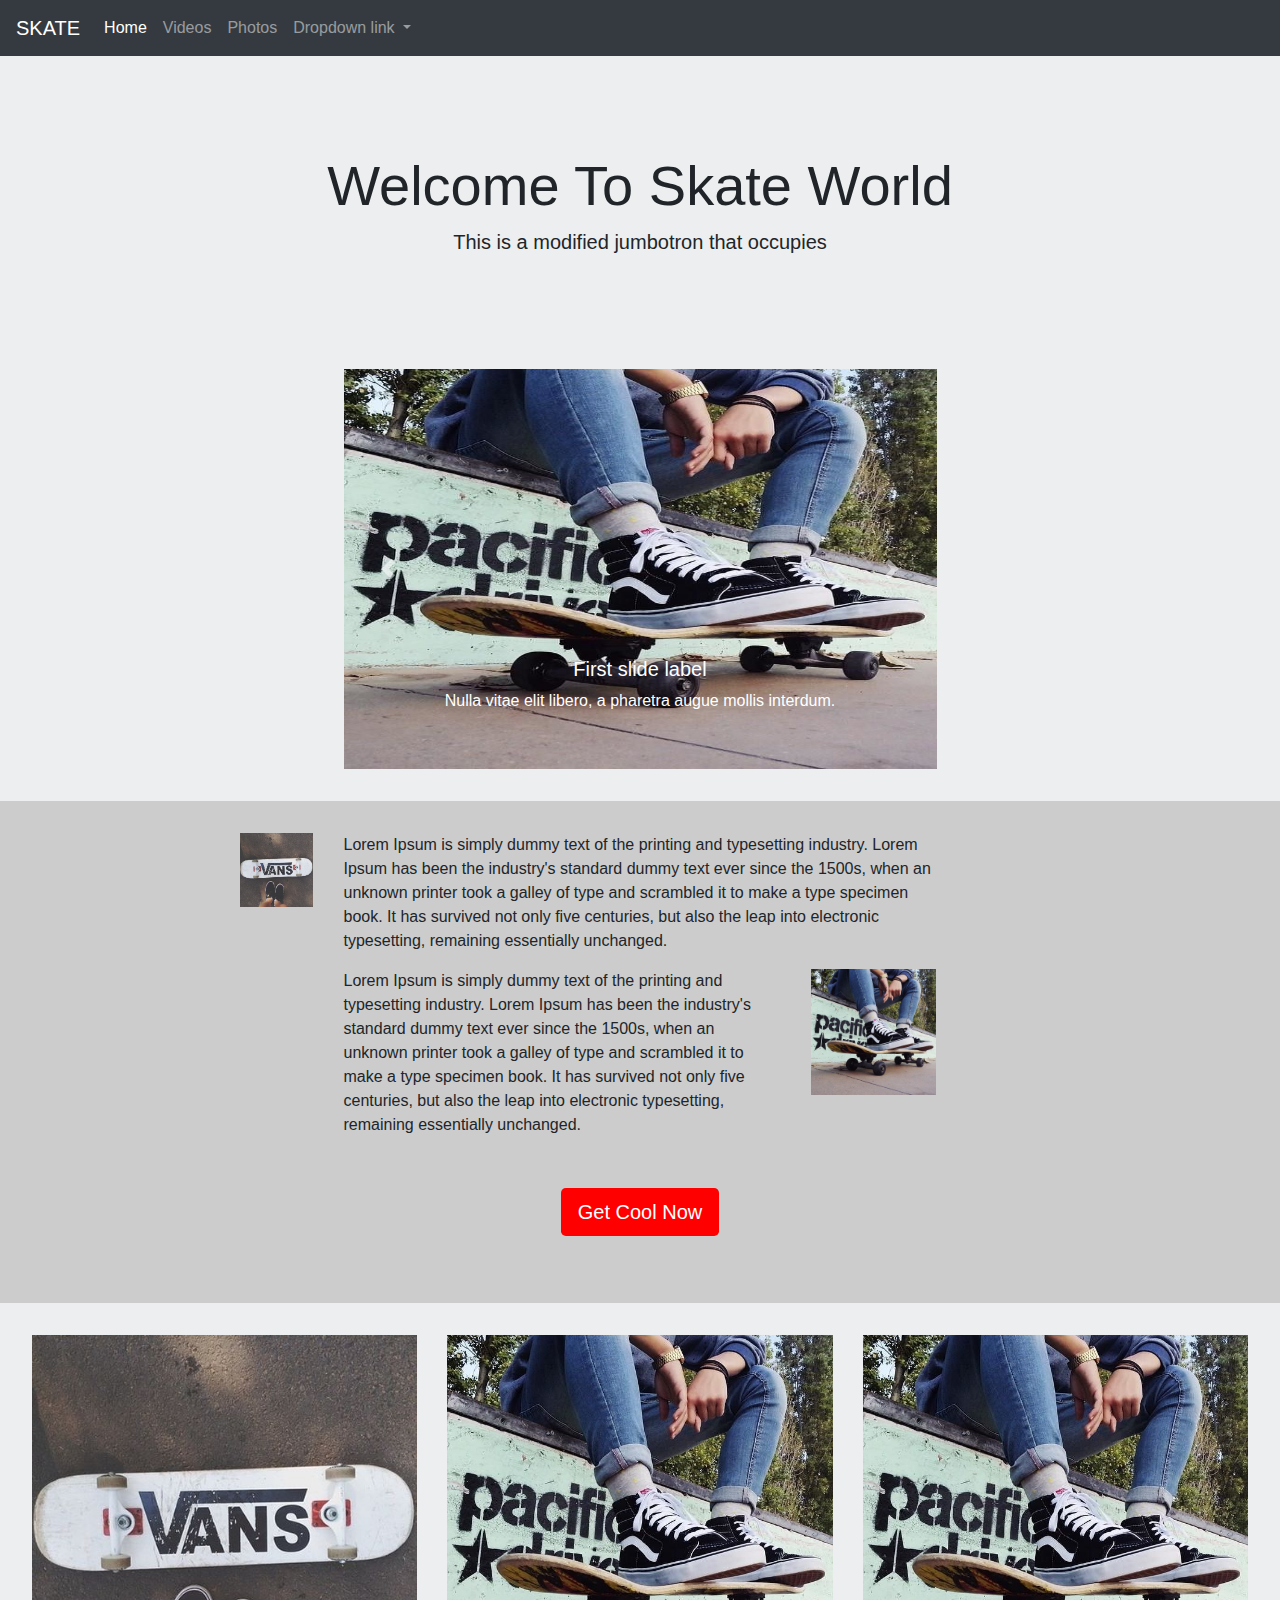
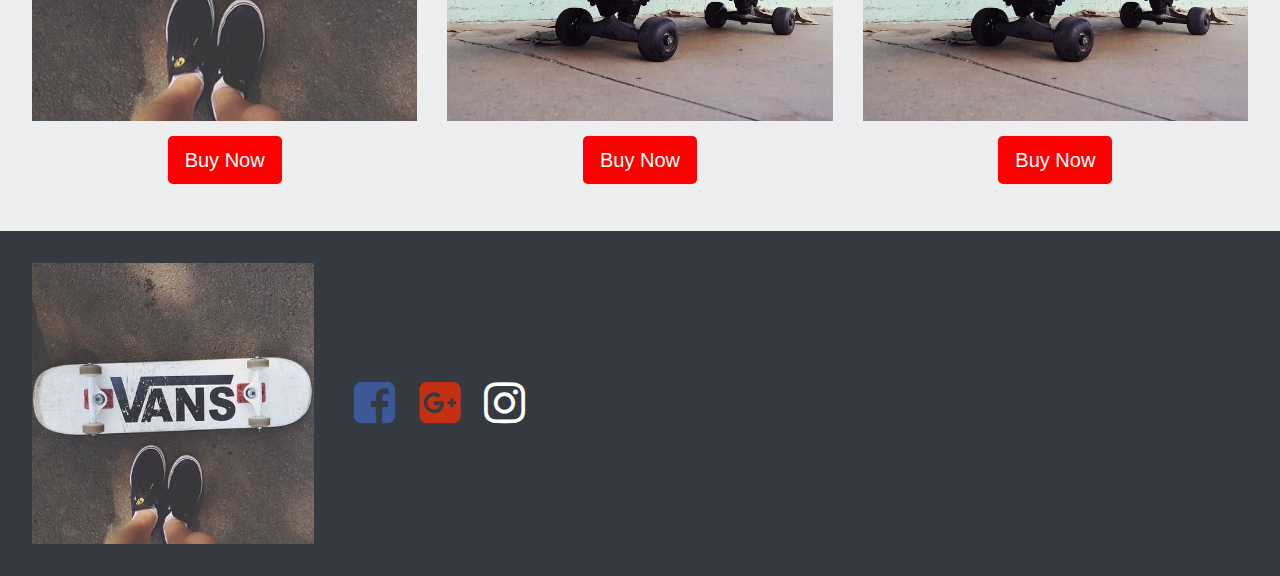
<file: project2 bootstrap/index.html>
<!DOCTYPE html>
<html lang="en">
    <head>
        <!-- Required meta tags -->
        <meta charset="utf-8">
        <meta name="viewport" content="width=device-width, initial-scale=1, shrink-to-fit=no">

        <!-- Bootstrap CSS -->
        <link rel="stylesheet" href="bootstrap-4.4.1-dist/bootstrap-4.4.1-dist/css/bootstrap-grid.min.css">
        <link rel="stylesheet" href="bootstrap-4.4.1-dist/bootstrap-4.4.1-dist/css/bootstrap.min.css">

        <link rel="stylesheet" href="https://cdnjs.cloudflare.com/ajax/libs/font-awesome/4.7.0/css/font-awesome.min.css">
        <link rel="stylesheet" href="style.css"> 
    </head>

    <body>
        <div class="contianer-fluid">    
            <nav class="navbar navbar-expand-lg navbar-dark bg-dark">
                <a class="navbar-brand" href="#">SKATE</a>
                <button class="navbar-toggler" type="button" data-toggle="collapse" data-target="#navbarNavDropdown" aria-controls="navbarNavDropdown" aria-expanded="false" aria-label="Toggle navigation">
                    <span class="navbar-toggler-icon"></span>
                </button>
                <div class="collapse navbar-collapse" id="navbarNavDropdown">
                    <ul class="navbar-nav">
                        <li class="nav-item active">
                            <a class="nav-link" href="#">Home <span class="sr-only">(current)</span></a>
                        </li>
                        <li class="nav-item">
                            <a class="nav-link" href="#">Videos</a>
                        </li>
                        <li class="nav-item">
                            <a class="nav-link" href="#">Photos</a>
                        </li>
                        <li class="nav-item dropdown">
                            <a class="nav-link dropdown-toggle" href="#" id="navbarDropdownMenuLink" role="button" data-toggle="dropdown" aria-haspopup="true" aria-expanded="false">
                                Dropdown link
                            </a>
                            <div class="dropdown-menu" aria-labelledby="navbarDropdownMenuLink">
                                <a class="dropdown-item" href="#">Action</a>
                                <a class="dropdown-item" href="#">Another action</a>
                                <a class="dropdown-item" href="#">Something else here</a>
                            </div>
                        </li>
                    </ul>
                </div>
            </nav>

            <!-- section light-->
            <div class="sectionLight"> 
                <div class="row">
                    <div class="col-sm-12">
                        <div class="jumbotron jumbotron-fluid">
                            <div class="container">
                                <h1 class="display-4">Welcome To Skate World</h1>
                                <p class="lead">This is a modified jumbotron that occupies</p>
                            </div>
                        </div>
                    </div>
                </div>
                <div class="row">
                    <div class="col"></div>
                    <div class="col-sm-12 col-md-6">
                        <div id="carouselExampleControls" class="carousel slide" data-ride="carousel">
                            <div class="carousel-inner">
                                <div class="carousel-item active">
                                    <img src="2.jpg" class="d-block w-100" alt="...">
                                    <div class="carousel-caption d-md-block">
                                        <h5>First slide label</h5>
                                        <p>Nulla vitae elit libero, a pharetra augue mollis interdum.</p>
                                    </div>
                                </div>
                                <div class="carousel-item">
                                    <img src="3.jpg" class="d-block w-100" alt="...">
                                    <div class="carousel-caption d-none d-md-block">
                                        <h5>First slide label</h5>
                                        <p>Nulla vitae elit libero, a pharetra augue mollis interdum.</p>
                                    </div>
                                </div>
                                <div class="carousel-item">
                                    <img src="3.jpg" class="d-block w-100" alt="...">
                                    <div class="carousel-caption d-none d-md-block">
                                        <h5>First slide label</h5>
                                        <p>Nulla vitae elit libero, a pharetra augue mollis interdum.</p>
                                    </div>
                                </div>
                            </div>
                            <a class="carousel-control-prev" href="#carouselExampleControls" role="button" data-slide="prev">
                                <span class="carousel-control-prev-icon" aria-hidden="true"></span>
                                <span class="sr-only">Previous</span>
                            </a>
                            <a class="carousel-control-next" href="#carouselExampleControls" role="button" data-slide="next">
                                <span class="carousel-control-next-icon" aria-hidden="true"></span>
                                <span class="sr-only">Next</span>
                            </a>
                        </div>
                    </div>
                    <div class="col"></div>
                </div>
            </div>
            <!-- section dark-->
            <div class="sectionDark">
                <div class="row">
                    <div class="col-sm-12 col-md-1 offset-md-2">
                        <img class="img-fluid" src="3.jpg">
                    </div>
                    <div class="col-sm-12 col-md-6">
                        <div class="row">
                            <div class="col-sm-12">
                                <p>Lorem Ipsum is simply dummy text of the printing and typesetting industry. Lorem Ipsum has been the industry's standard dummy text ever since the 1500s, when an unknown printer took a galley of type and scrambled it to make a type specimen book. It has survived not only five centuries, but also the leap into electronic typesetting, remaining essentially unchanged.</p>
                            </div>
                        </div>
                        <div class="row">
                            <div class="col-sm-12 col-md-9">
                                <p>Lorem Ipsum is simply dummy text of the printing and typesetting industry. Lorem Ipsum has been the industry's standard dummy text ever since the 1500s, when an unknown printer took a galley of type and scrambled it to make a type specimen book. It has survived not only five centuries, but also the leap into electronic typesetting, remaining essentially unchanged.</p>
                            </div>
                            <div class="col-sm-12 col-md-3">
                                <img class="img-fluid" src="2.jpg">
                            </div>
                        </div>
                    </div>
                </div>
                <div class="row"> 
                    <div class="col-sm-12">
                        <div class="mybtn">
                            <button type="button" class="btn btn-lg MYBUTTON" data-toggle="modal" data-target="#coolbtnModal">Get Cool Now</button>
                        </div>
                    </div>
                </div>
            </div>


            <div class="sectionLight">
                <div class="row">
                    <div class="col-sm-12">
                        <div class="row">
                            <div class="col-sm-12 col-md-4">
                                <img class="img-fluid imgCenter" src="3.jpg">
                                <div class="row">
                                    <div class="col-sm-12">
                                        <button class="btn btn-lg MYBUTTON" data-toggle="modal" data-target=".buyNowModal-modal-lg">Buy Now </button>
                                    </div>
                                </div>
                            </div>
                            <div class="col-sm-12 col-md-4">
                                <img class="img-fluid imgCenter" src="2.jpg">
                                <div class="row">
                                    <div class="col-sm-12">
                                        <button class="btn btn-lg MYBUTTON" data-toggle="modal" data-target=".buyNowModal2-modal-md">Buy Now </button>
                                    </div>
                                </div>
                            </div>   
                            <div class="col-sm-12 col-md-4">
                                <img class="img-fluid imgCenter" src="2.jpg">
                                <div class="row">
                                    <div class="col-sm-12">
                                        <button class="btn btn-lg MYBUTTON" data-toggle="modal" data-target=".buyNowModal3-modal-sm">Buy Now </button>
                                    </div>
                                </div>
                            </div>
                        </div>

                    </div>
                </div>
            </div>

            <!--footer-->
            <footer class="bg-dark">
                <div class="fluid-container">
                    <div class="row">
                        <div class="col-sm-12 col-lg-3">
                            <img class="img-fluid Center" src="3.jpg">
                        </div>
                        <div class="col-sm-12 col-lg-9 iconWarpper">
                            <a href="https://www.facebook.com/eman.ashour.9277">
                                <i class="fa fa-facebook-square fa-3x" aria-hidden="true"></i>
                            </a>
                            <i class="fa fa-google-plus-square fa-3x" aria-hidden="true"></i>
                            <i class="fa fa-instagram fa-3x" aria-hidden="true"></i>
                        </div>
                    </div>
                </div>
            </footer>



            <!-- cool btn Modal -->
            <div class="modal fade" id="coolbtnModal" tabindex="-1" role="dialog" aria-labelledby="coolLabel" aria-hidden="true">
                <div class="modal-dialog" role="document">
                    <div class="modal-content">
                        <div class="modal-header">
                            <h5 class="modal-title" id="exampleModalLabel">Get Excloive Contant</h5>
                            <button type="button" class="close remove" data-dismiss="modal" aria-label="Close">
                                <span aria-hidden="true">&times;</span>
                            </button>
                        </div>
                        <div class="modal-body">
                            <div class="container-fluid">
                                <div class="row">
                                    <div class="col-sm-12">
                                        <img class="img-fluid" src="2.jpg">
                                    </div>
                                </div>
                                <div class="row">
                                    <div class="col-sm-12">
                                        <div class="formWarpper">
                                            <form>
                                                <div class="form-group">
                                                    <label for="formGroupExampleInput">Full Name</label>
                                                    <input type="text" class="form-control" id="formGroupExampleInput" placeholder="Full Name">
                                                </div>
                                                <div class="form-group">
                                                    <label for="formGroupExampleInput2">Email</label>
                                                    <input type="text" class="form-control" id="formGroupExampleInput2" placeholder="Email">
                                                </div>
                                            </form>
                                        </div>
                                    </div>
                                </div>
                            </div>
                        </div>
                        <div class="modal-footer">
                            <button type="button" class="btn btn-secondary" data-dismiss="modal">Close</button>
                            <button type="button" class="btn btn-primary">Save changes</button>
                        </div>
                    </div>
                </div>
            </div>


            <!-- Large modal -->
            <!--1-->
            <div class="modal fade buyNowModal-modal-lg" tabindex="-1" role="dialog" aria-labelledby="myLargeModalLabel" aria-hidden="true">
                <div class="modal-dialog modal-lg" role="document">
                    <div class="modal-content">
                        <div class="embed-responsive embed-responsive-16by9">
                            <iframe width="560" height="315" src="https://www.youtube.com/embed/hF0cVwRe8e0" frameborder="0" allow="accelerometer; autoplay; encrypted-media; gyroscope; picture-in-picture" allowfullscreen></iframe>
                        </div>
                    </div>
                </div>
            </div>

            <!--2-->
            <div class="modal fade buyNowModal2-modal-md" tabindex="-1" role="dialog" aria-labelledby="myLargeModalLabel" aria-hidden="true">
                <div class="modal-dialog modal-md" role="document">
                    <div class="modal-content">
                        <div class="embed-responsive embed-responsive-16by9">
                            <iframe width="560" height="315" src="https://www.youtube.com/embed/hF0cVwRe8e0" frameborder="0" allow="accelerometer; autoplay; encrypted-media; gyroscope; picture-in-picture" allowfullscreen></iframe>
                        </div>
                    </div>
                </div>
            </div>

            <!--3-->
            <div class="modal fade buyNowModal3-modal-sm" tabindex="-1" role="dialog" aria-labelledby="myLargeModalLabel" aria-hidden="true">
                <div class="modal-dialog modal-sm" role="document">
                    <div class="modal-content">
                        <div class="embed-responsive embed-responsive-16by9">
                            <iframe width="560" height="315" src="https://www.youtube.com/embed/hF0cVwRe8e0" frameborder="0" allow="accelerometer; autoplay; encrypted-media; gyroscope; picture-in-picture" allowfullscreen></iframe>
                        </div>
                    </div>
                </div>
            </div>

        </div>
        <!-- Optional JavaScript -->
        <!-- jQuery first, then Popper.js, then Bootstrap JS -->
        <script src="https://code.jquery.com/jquery-3.4.1.slim.min.js" integrity="sha384-J6qa4849blE2+poT4WnyKhv5vZF5SrPo0iEjwBvKU7imGFAV0wwj1yYfoRSJoZ+n" crossorigin="anonymous"></script>
        <script src="https://cdn.jsdelivr.net/npm/popper.js@1.16.0/dist/umd/popper.min.js" integrity="sha384-Q6E9RHvbIyZFJoft+2mJbHaEWldlvI9IOYy5n3zV9zzTtmI3UksdQRVvoxMfooAo" crossorigin="anonymous"></script>
        <script src="bootstrap-4.4.1-dist/bootstrap-4.4.1-dist/js/bootstrap.min.js"></script>
    </body>
</html>
</file>
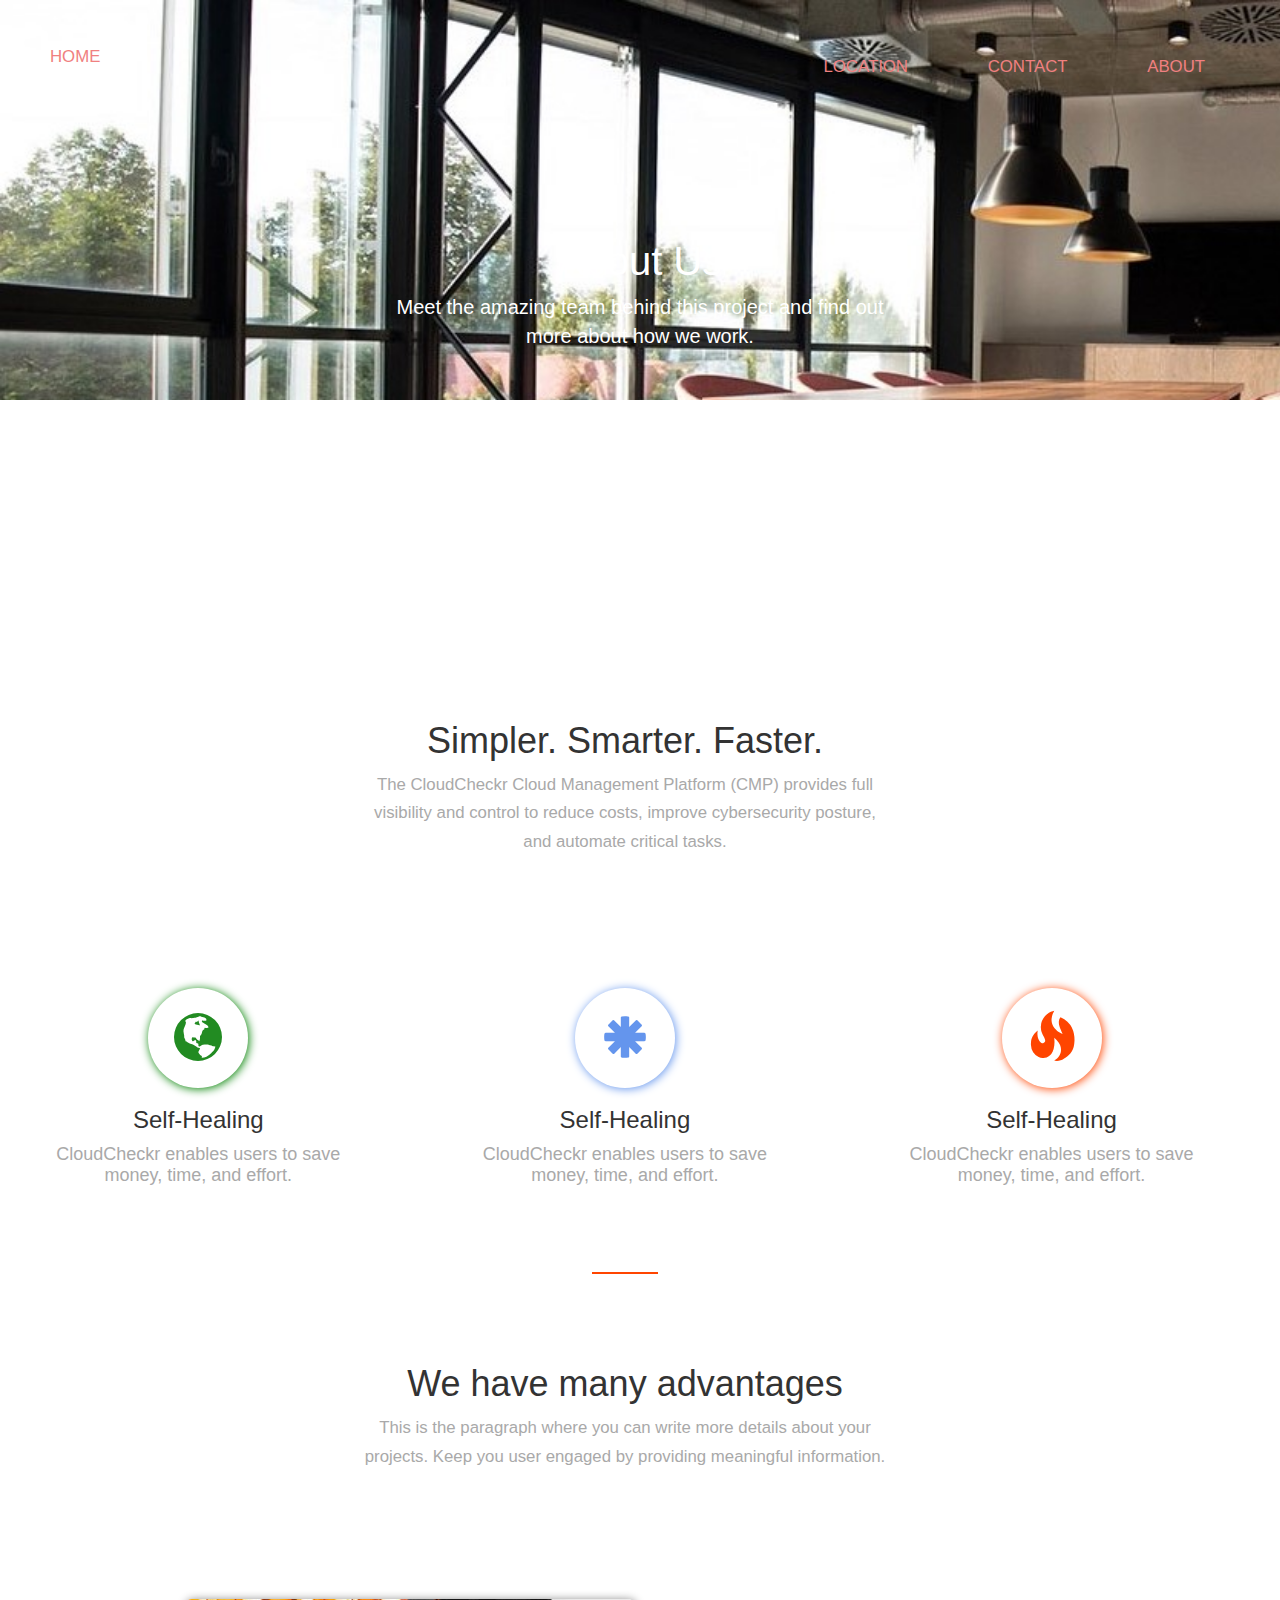
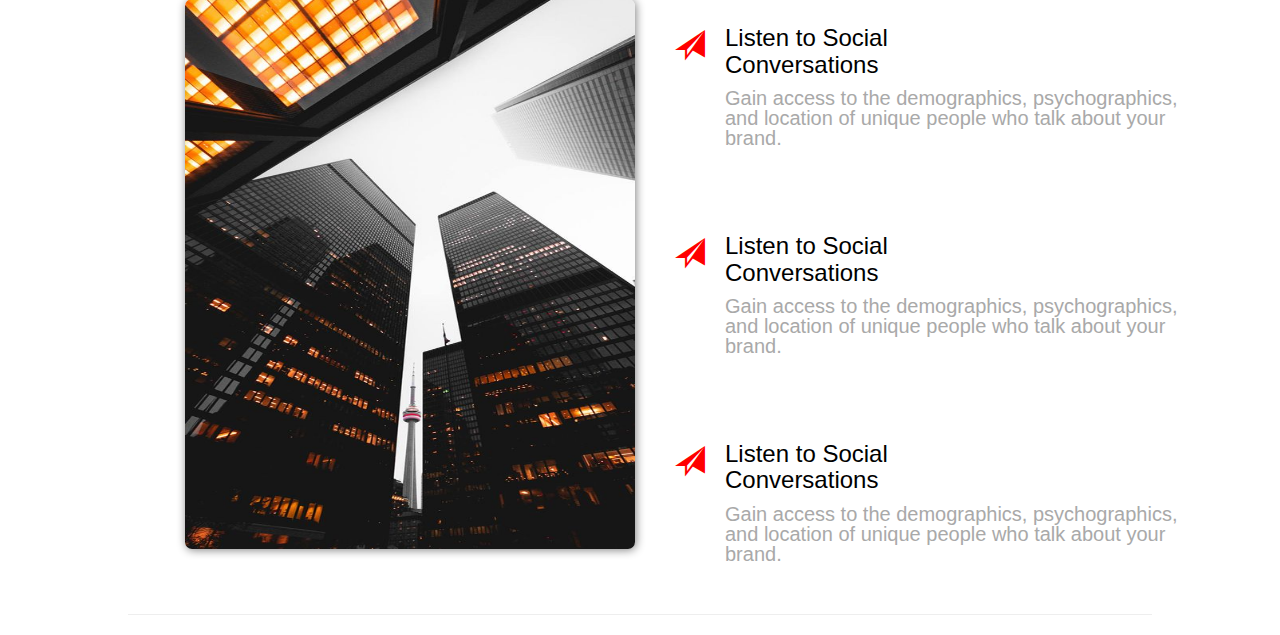
<file: bootstarp2/grid system/index.html>
<!DOCTYPE html>
<html lang="en">
<head>
    <!-- Required meta tags -->
    <meta charset="utf-8">
    <meta name="viewport" content="width=device-width, initial-scale=1, shrink-to-fit=no">

    <!-- Bootstrap CSS
    <link rel="stylesheet" href="bootstrap-4.4.1-dist/bootstrap-4.4.1-dist/css/bootstrap-grid.min.css">
    <link rel="stylesheet" href="bootstrap-4.4.1-dist/bootstrap-4.4.1-dist/css/bootstrap.min.css">-->
    <link rel="stylesheet" href="style.css">
    <link rel="stylesheet" href="https://maxcdn.bootstrapcdn.com/bootstrap/3.3.7/css/bootstrap.min.css">
    <link rel="stylesheet" href="https://cdnjs.cloudflare.com/ajax/libs/font-awesome/4.7.0/css/font-awesome.min.css">

    <style>
        body {
            margin: 0;
            padding: 0;
        }

        header {
            margin: 0;
            padding: 0;
            background-image: url('back4.jpg');
            background-repeat: no-repeat;
            background-attachment: fixed;
            background-size: cover;
            height:400px;
           
        }

        ul {
            margin: 0;
        }

        li {
            display: inline-block;
            padding: 5px 30px 30px 30px;
            margin: 20px;
        }

        a {
            text-decoration: none;
            color: white;
        }

        #right {
            float: right;
            padding: 10px;
        }

        #about {
            text-align: center;
            margin-top: 100px;
            color: white;
            font-family: 'Gill Sans', 'Gill Sans MT', Calibri, 'Trebuchet MS', sans-serif;
            
        }

        #about h1 {
            font-size: 40px;
        }

        #about p {
            font-size: 20px;
            
        }

        .container {
            width: 100%;
            margin: auto;
            margin-top: 250px;
            margin-bottom: 200px;
            padding-top: 4%;
            padding-bottom: 4%;
            background-color: white;
        }


        .row {
            width: 100%;
            display: flex;
            flex-wrap: wrap;
            align-items: center;
        }

        .row::after {
            display: table;
            clear: both;
            content: "";
        }

        .col-1 {width: 8.33%;}
        .col-2 {width: 16.66%;}
        .col-3 {width: 25%;}
        .col-4 {width: 33.33%;}
        .col-5 {width: 41.66%;}
        .col-6 {width: 50%;}
        .col-7 {width: 58.33%;}
        .col-8 {width: 66.66%;}
        .col-9 {width: 75%;}
        .col-10 {width: 83.33%;}
        .col-11 {width: 91.66%;}
        .col-12 {width: 100%;}
        * {
            box-sizing: border-box;
        }

        [class*="col-"] {
            background-color: white;
            height: 35px;
            border: 0px solid;
        }

        .container .row .col-12, .section2 .row .col-12 {
            text-align: center;
            font-family: 'Gill Sans', 'Gill Sans MT', Calibri, 'Trebuchet MS', sans-serif;
            font-size: larger;
        }

        .container .row .col-12 p, .section2 .row .col-12 p{
            color: darkgray;
            font-family: 'Segoe UI', Tahoma, Geneva, Verdana, sans-serif;
            line-height: 170%;
            font-stretch: semi-expanded;
        }


        .section .row .col-4 {
            text-align: center;
            
            
        }

        .section .row .col-4 h1{
            font-family: 'Gill Sans', 'Gill Sans MT', Calibri, 'Trebuchet MS', sans-serif;
            font-size: x-large;
            font-weight: 300;
        }

        .section .row .col-4 p{
            font-family: 'Gill Sans', 'Gill Sans MT', Calibri, 'Trebuchet MS', sans-serif;
            font-size: large;
            font-weight: 100;
            color: darkgray;
            line-height: 120%;
        }

        .section .row .col-4 i{
            background-color: white;
            width: 100px;
            height: 100px;
            border-radius: 50%;
            text-align: center;
            line-height: 100px;
            vertical-align: middle;

                
        }

        .section .row .col-4 i:hover {
            background-color: white;
            width: 100px;
            height: 100px;
            border-radius: 50%;
            text-align: center;
            line-height: 100px;
            vertical-align: middle;
                
        }

        .section2{
            margin-top:50px;
        }

        .identity{
            margin-top:150px;
        }

        .identity .row .col-6 img{

            margin:70px;
            margin-left:200px;
            border-radius:7px;
            box-shadow: 1px 1px 10px gray;
        }

        .identity .row .col-6 i{
            color: red;
            font-size: 30px;
            margin: 50px;
            margin-top:100px;
        }

            .identity .row .col-6 i h3 {
                font-family: 'Gill Sans', 'Gill Sans MT', Calibri, 'Trebuchet MS', sans-serif;
                margin-left: 50px;
                margin-top:-35px;
                color:black;
            }

            .identity .row .col-6 i p {
                font-family: 'Gill Sans', 'Gill Sans MT', Calibri, 'Trebuchet MS', sans-serif;
                margin-left: 50px;
                color: darkgray;
                font-family: 'Segoe UI', Tahoma, Geneva, Verdana, sans-serif;
                font-size:20px;
                font-weight:100;
            }

            .c3,.c2{
                margin-top:-70px;
            }

        #nav a{
            color: lightcoral;
        }

    </style>

</head>
<body>
    <!-- Grid systems (container/rows/col) -->

    <header>
        <div id="nav">
            <nav>
                <ul class="low" style="font-size:larger;">
                    <li><a href="index.html" class="active">HOME</a></li>
                    <div id="right">
                        <li><a href="Location.html">LOCATION</a></li>
                        <li><a href="Contact.html">CONTACT</a></li>
                        <li><a href="about.html"> ABOUT</a></li>
                    </div>
                </ul>
            </nav>
            <div id="about">
                <h1>About Us</h1>
                <p>Meet the amazing team behind this project and find out<br /> more about how we work.</p>
            </div>

        </div>
    </header>
    <div class="container">
        <div class="row">
            <div class="col-12">
                <h1>Simpler. Smarter. Faster.</h1>
                <p>
                    The CloudCheckr Cloud Management Platform (CMP) provides
                    full <br />visibility and control to reduce costs,
                    improve cybersecurity posture, <br />and automate critical tasks.
                </p>
            </div>
        </div>
    </div>
    <div class="section">
        <div class="row">
            <div class="col-4">
                <i class="glyphicon glyphicon-globe" style="color:forestgreen; font-size:50px;
                  box-shadow: 1px 1px 10px green;"></i>
                <h1>Self-Healing</h1>
                <p>CloudCheckr enables users to save<br /> money, time, and effort.</p>
            </div>

            <div class="col-4">
                <i class="glyphicon glyphicon-asterisk" style=" color: cornflowerblue; font-size: 50px;
                  box-shadow: 1px 1px 10px cornflowerblue;"></i>
                <h1>Self-Healing</h1>
                <p>CloudCheckr enables users to save<br /> money, time, and effort.</p>
            </div>

            <div class="col-4">
                <i class="glyphicon glyphicon-fire" style="color: orangered; font-size: 50px;
                  box-shadow: 1px 1px 10px orangered;"></i>
                <h1>Self-Healing</h1>
                <p>CloudCheckr enables users to save<br /> money, time, and effort.</p>
            </div>
            <hr style="width:5%; text-align:center;  color:orangered; border:1px solid orangered; margin-top:250px;" />
        </div>
    </div>


    <div class="section2">
        <div class="row">
            <div class="col-12">
                <h1>
                    We have many advantages
                </h1>
                <p>
                    This is the paragraph where you can write more details about your <br />
                    projects. Keep you user engaged by providing meaningful information.
                </p>
            </div>
        </div>
    </div>

    <div class="identity">
        <div class="row">
            <div class="col-6">
                <img src="sec2.jpg" style="width:450px; height:550px;" />
            </div>
            <div class="col-6">
                <div class="#1">
                    <i class="glyphicon glyphicon-send">
                        <h3>Listen to Social<br /> Conversations</h3>
                        <p>
                            Gain access to the demographics,
                            psychographics, and location of
                            unique people who talk about your brand.
                        </p>
                    </i>
                </div>

                <div class="c2">
                    <i class="glyphicon glyphicon-send">
                        <h3>Listen to Social<br /> Conversations</h3>
                        <p>
                            Gain access to the demographics,
                            psychographics, and location of
                            unique people who talk about your brand.
                        </p>
                    </i>
                </div>

                <div class="c3">
                    <i class="glyphicon glyphicon-send">
                        <h3>Listen to Social<br /> Conversations</h3>
                        <p>
                            Gain access to the demographics,
                            psychographics, and location of
                            unique people who talk about your brand.
                        </p>
                    </i>
                </div>

            </div>
        </div>

        <hr style="width:80%; text-align:center;  color:dimgray;  margin-top:650px;" />

        
    </div>




    <!-- Optional JavaScript -->
    <!-- jQuery first, then Popper.js, then Bootstrap JS
    <script src="https://code.jquery.com/jquery-3.4.1.slim.min.js" integrity="sha384-J6qa4849blE2+poT4WnyKhv5vZF5SrPo0iEjwBvKU7imGFAV0wwj1yYfoRSJoZ+n" crossorigin="anonymous"></script>
    <script src="https://cdn.jsdelivr.net/npm/popper.js@1.16.0/dist/umd/popper.min.js" integrity="sha384-Q6E9RHvbIyZFJoft+2mJbHaEWldlvI9IOYy5n3zV9zzTtmI3UksdQRVvoxMfooAo" crossorigin="anonymous"></script>
    <script src="bootstrap-4.4.1-dist/bootstrap-4.4.1-dist/css/bootstrap.min.css"></script>-->
</body>
</html>
</file>
<file: project2 bootstrap/style.css>
.jumbotron{
    background:none;
    text-align: center;
}

.carousel-item{
    position: relative;
}

.sectionLight{
    background-color: #eceeef;
    padding:2rem;
}

.sectionDark{
    background-color: #cccccc;
    padding: 2rem; 
}

.getbtn{
    display: block;
    margin: auto;
}

.mybtn{
    padding: 20px;
    
}

button.MYBUTTON{
    background-color: red;
    color: white;
    display: block;
    margin: auto;
    margin-top: 15px;
    margin-bottom: 15px;
}

h5.modal-title{
    margin-left: 8rem ;
}

.formWarpper{
    padding: 2rem;
}

.imgCenter{
    display: block;
    margin: auto;  
}
footer{
  padding: 2rem;   
}
.Center{
    display: block;
    margin: auto;   
}

.fa{
    padding: 10px;
}
.fa-facebook-square{
    color:#3b5998;
}
.fa-google-plus-square{
    color:#c32f10;
}
.fa-instagram{
    color: white;
}

/*t center icons*/
.iconWarpper{
    margin: auto;
}

.d-block{
    height: 400px;
}
</file>
<file: bootstarp2/grid system/style.css>
body {

    margin: 0;
    padding: 0;
}

header {
    margin: 0;
    padding: 0;
    height: 600px;
    background-image: url('back2.jpg');
    background-repeat: no-repeat;
    background-attachment: fixed;
    background-size: cover;
}

.low {
    margin-top: 0px;
    margin-bottom: 0;
    padding: 20px;
    /* position: fixed;*/
}

.low li {
    margin-left: 0;
    padding-right: 25px;
}

.low a {
    text-decoration: none;
    color: black;
    color: black;
}

.low a:hover {
    font-size: larger;
}

.low .search-container {
    float: right;
}

.low input[type=text] {
    padding: 6px;
    margin-top: -3px;
    font-size: 17px;
    border: none;
}

.low .search-container button {
    float: right;
    padding: 6px 10px;
    margin-top: -34px;
    margin-right: 16px;
    background: #ddd;
    font-size: 17px;
    border: none;
    cursor: pointer;
    border-radius: 4px;
}
</file>
